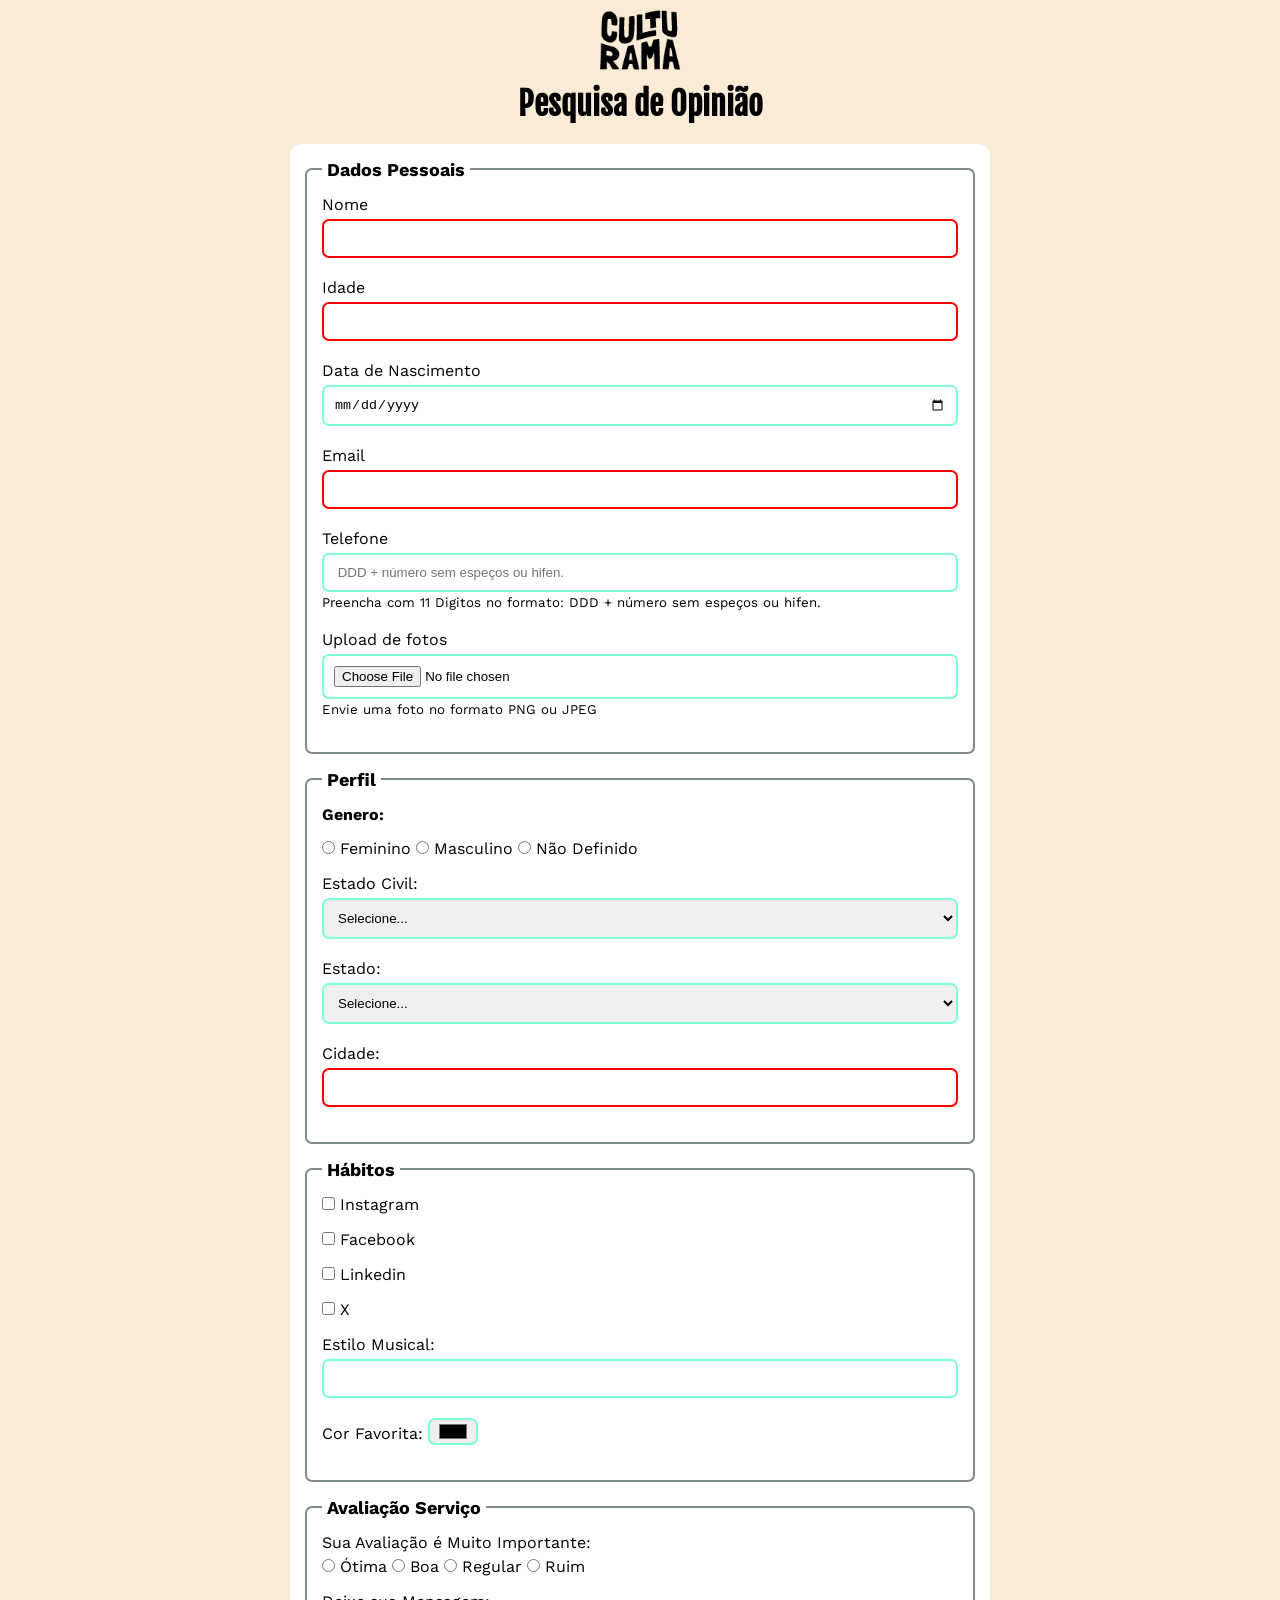
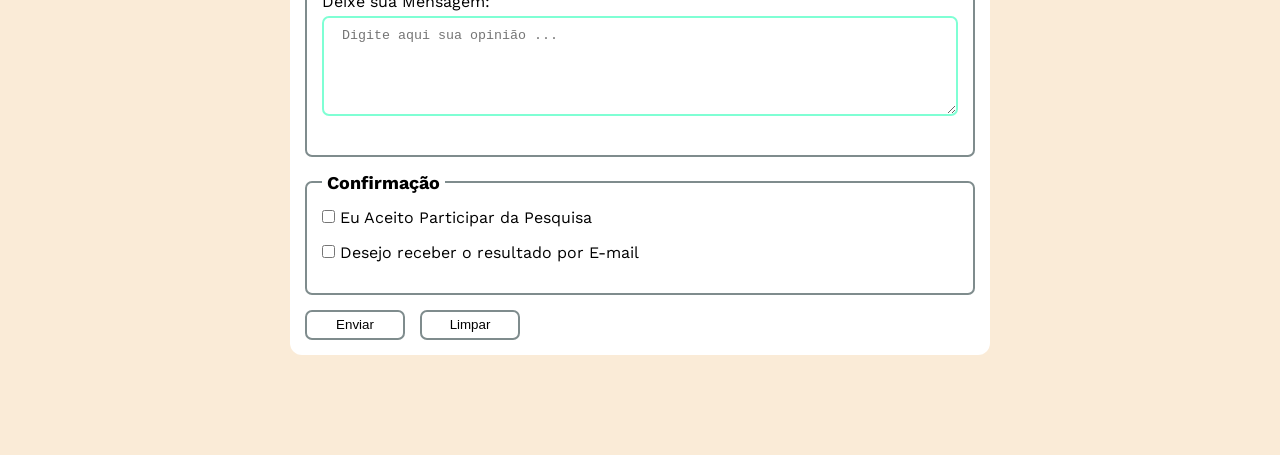
<file: index.html>
<!DOCTYPE html>
<html lang="pt-br">

<head>
    <meta charset="UTF-8">
    <meta name="viewport" content="width=device-width, initial-scale=1.0">
    <link rel="icon" href="./assets/culturama-favico.png">
    <link rel="stylesheet" href="/styles/styles.css">
    <link rel="preconnect" href="https://fonts.googleapis.com">
    <link rel="preconnect" href="https://fonts.gstatic.com" crossorigin>
    <link href="https://fonts.googleapis.com/css2?family=Fjalla+One&family=Work+Sans&display=swap" rel="stylesheet">
    <title>Pesquisa Culturama</title>
</head>

<body>
<main>
    
    <header>
        <img src="/assets/logo-culturama.png" alt="logo culturama">
        <h1 class="titulo-principal">Pesquisa de Opinião</h1>
    </header>
    <section>
        <form action="sucess.html" method="get">
            <fieldset>
                <!-- DADOS PESSOAIS -->
                <legend>Dados Pessoais</legend>
                <label for="name">Nome</label>
                <input id="name" type="text" name="userName" required>
                <br>
                <label for="age">Idade</label>
                <input id="age" type="number" name="userAge" min="12" max="100" required>
                <br>
                <label for="birthDate">Data de Nascimento</label>
                <input id="birthDate" type="date" name="UserbirthDate">
                <br>
                <label for="email">Email</label>
                <input id="email" type="email" name="userEmail" required>
                <br>
                <label for="phone">Telefone</label>
                <input id="phone" type="tel" name="userPhone" pattern="[0-9]{11}" placeholder=" DDD + número sem espeços ou hifen." aria-describedby="phoneHelp">
                <small id="phoneHelp">Preencha com 11 Digitos no formato: DDD + número sem espeços ou hifen.</small>
                <br>
                <label for="image">Upload de fotos</label>
                <input id="inputImage" type="file" accept="image/*" name="UserImage" aria-describedby="imageHelp">
                <small id="imageHelp">Envie uma foto no formato PNG ou JPEG</small>
                <br>

            </fieldset>

            <fieldset>
                <legend>Perfil</legend>
                <p>Genero:</p>
                <input id="fem" type="radio" name="userGender" value="Feminino">
                <label for="fem">Feminino</label>

                <input id="masc" type="radio" name="userGender" value="Masculino">
                <label for="masc">Masculino</label>

                <input id="notInformed" type="radio" name="userGender" value="Não Definido">
                <label for="notInformed">Não Definido</label>
                <br>
                <label for="maritalStatus">Estado Civil:</label>
                <select id="maritalStatus" name="userMaritalStatus">

                    <option value="notInformed">Selecione...</option>
                    <option value="Casado">Casado</option>
                    <option value="Solteiro">Solteiro(a)</option>
                    <option value="Viuvo(a)">Viuvo(a)</option>
                    <option value="Divorsiado">Divorsiado</option>
                    <option value="União Estavel">União Estavel</option>
                </select>

                <label for="states">Estado:</label>
                <select id="states" name="userStates">

                    <option value="notInformed">Selecione...</option>
                    <option value="acre">Acre</option>
                    <option value="alagoas">Alagoas</option>
                    <option value="amapa">Amapá</option>
                    <option value="amazonas">Amazonas</option>
                    <option value="bahia">bahia</option>
                    <option value="ceara">Ceará</option>
                    <option value="distritoFederal"> Distrito Federal</option>
                    <option value="espíritoSanto"> Espírito Santo</option>
                    <option value="goias">Goiás</option>
                    <option value="maranhao">Maranhão</option>
                    <option value="matoGrossoDoSul"> Mato Grosso do Sul</option>
                    <option value="MatoGrosso"> Mato Grosso</option>
                    <option value="minasGerais"> Minas Gerais</option>
                    <option value="para">Pára</option>
                    <option value="paraíba">Paraíba</option>
                    <option value="parana">Paraná</option>
                    <option value="pernambuco">Pernambuco</option>
                    <option value="piaui">Piauí</option>
                    <option value="rioDeJaneiro"> Rio de Janeiro</option>
                    <option value="rioGrandeDoNorte"> Rio Grande do Norte</option>
                    <option value="rioGrandeDoSul"> Rio Grande do Sul</option>
                    <option value="rondonia">Rondônia</option>
                    <option value="roraima">Roraima</option>
                    <option value="santaCatarina"> Santa Catarina</option>
                    <option value="saoPaulo"> São Paulo</option>
                    <option value="sergipe">Sergipe</option>
                    <option value="tocantins">Tocantins</option>
                </select> 

                <label for="city">Cidade:</label>
                <input id="city" type="text" name="userCity" required>

            </fieldset>

            <fieldset>
                <legend>Hábitos</legend>

                <input id="instagram" type="checkbox" name="social" value="instagram">
                <label for="instagram">Instagram</label>
                <br>
                <input id="facebook" type="checkbox" name="social" value="facebook">
                <label for="facebook">Facebook</label>
                <br>
                <input id="linkedin" type="checkbox" name="social" value="linkedin">
                <label for="linkedin">Linkedin</label>
                <br>
                <input id="x" type="checkbox" name="social" value="x">
                <label for="x">X</label>
                <br>

                <label for="musicStyle">Estilo Musical:</label>
                <input list="styleTypes" id="musicStyle" type="text" name="userMusicStyle">
                <datalist id="styleTypes">
                    <option value="Rock">
                    <option value="Pop">
                    <option value="Electronic">
                    <option value="Country">
                    <option value="HipHop">
                    <option value="Jazz">
                </datalist>
                <br>

                <label for="favoriteColor">Cor Favorita:</label>
                <input type="color" name="userFavoriteColor" id="favoriteColor">
            </fieldset>
            <fieldset>
                <legend>Avaliação Serviço</legend>
                <label for="avaliacao">Sua Avaliação é Muito Importante:</label> <br>
                <input id="excellent" type="radio" name="userOpinion" value="Ótima">
                <label for="excellent">Ótima</label>
                <input id="good" type="radio" name="userOpinion" value="Boa"> 
                <label for="good">Boa</label>
                <input id="regular" type="radio" name="userOpinion" value="Regular">
                <label for="regular">Regular</label>
                <input id="ban" type="radio" name="userOpinion" value="Ruim">
                <label for="ban">Ruim</label>
                <br>
                <label for="mensagem">Deixe sua Mensagem:</label><br>
                <textarea id="mensagem" name="userMensagem" cols="40"
                    placeholder=" Digite aqui sua opinião ..."></textarea>
            </fieldset>

            <fieldset>
                <legend>Confirmação</legend>
                <input type="checkbox" name="userLgpd" id="userLgpdTerm" value="accepted" required>
                <label for="userLgpdTerm">Eu Aceito Participar da Pesquisa</label><br>

                <input type="checkbox" name="userGetResult" id="getResult" value="accepted" required>
                <label for="getResult">Desejo receber o resultado por E-mail</label><br>
            </fieldset>

            <button type="submit" aria-label="Enviar dados do Formulario">Enviar</button>
            <button type="reset" aria-label="Limpar dados do Formulario">Limpar</button>
        </form>
    </section>
</main>


</body>

</html>
</file>
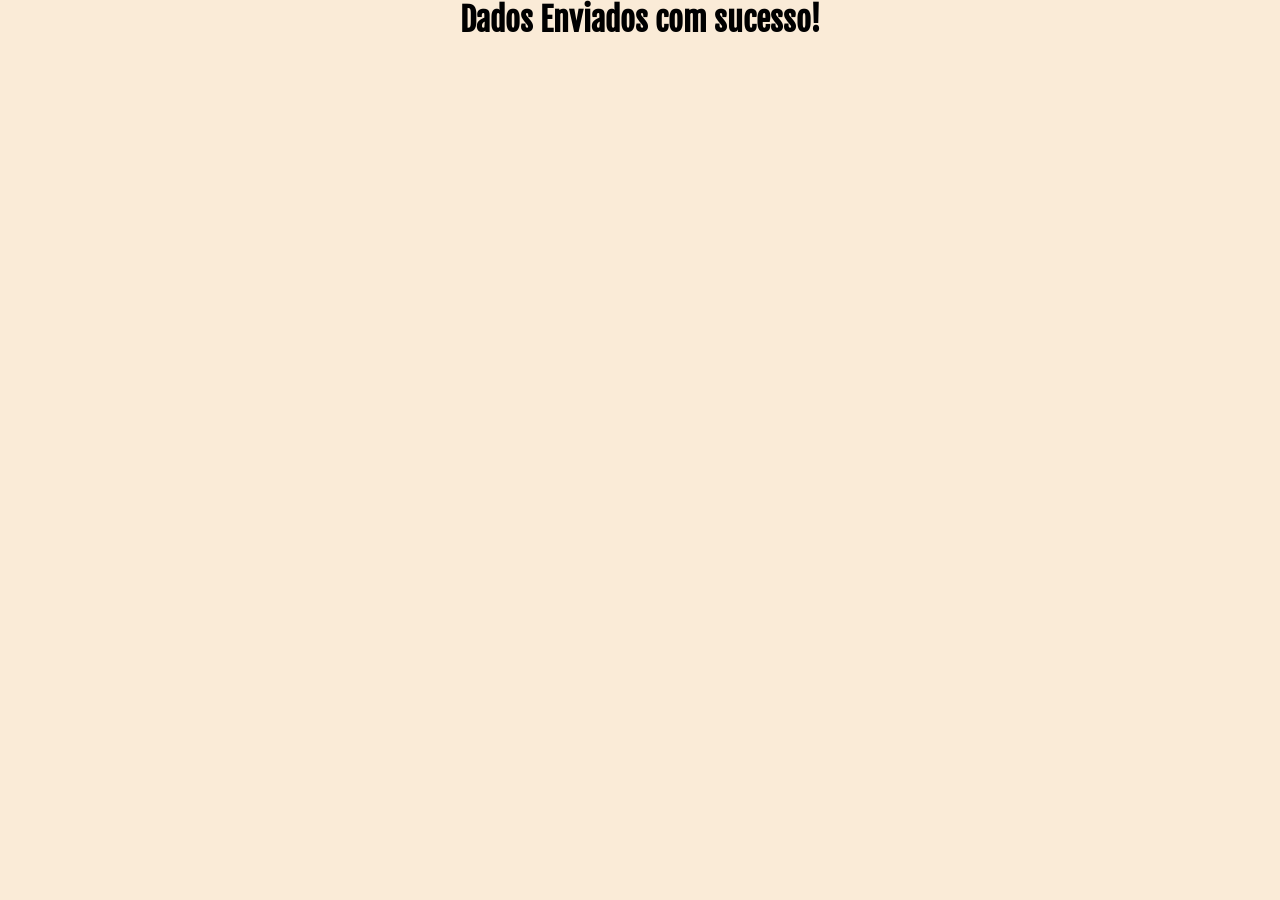
<file: sucess.html>
<!DOCTYPE html>
<html lang="en">
<head>
    <meta charset="UTF-8">
    <meta name="viewport" content="width=device-width, initial-scale=1.0">
    <link rel="icon" href="./assets/culturama-favico.png">
    <link rel="stylesheet" href="/styles/styles.css">
    <link rel="preconnect" href="https://fonts.googleapis.com">
    <link rel="preconnect" href="https://fonts.gstatic.com" crossorigin>
    <link href="https://fonts.googleapis.com/css2?family=Fjalla+One&family=Work+Sans&display=swap" 
        rel="stylesheet">
    <title>Pesquisa Culturama</title>
</head>
<body>
    <h1 role="alert">Dados Enviados com sucesso!</h1>
</body>
</html>
</file>
<file: styles/styles.css>
* {
    margin: 0;
    padding: 0;
    box-sizing: border-box;

}

body {
    font-family: "Work Sans", sans-serif;
    background-color: antiquewhite;
}

main {
    width: 100%;
    max-width: 700px;
    margin: 0 auto;
}

header {
    text-align: center;
    margin-bottom: 20px;
}

img {
    width: 100px;
}

h1{
    text-align: center;
    font-family: "Fjalla One", sans-serif;

}
.titulo-principal {
    font-family: "Fjalla One", sans-serif;
}

form {
    background-color: white;
    padding: 15px;
    border-radius: 12px;
    margin-bottom: 100px;
}

fieldset {
    padding: 15px;
    border: 2px solid #7f8c8d;
    border-radius: 7px;
    margin-bottom: 15px;
}

label {
    display: inline-block;
    margin-bottom: 5px;
}

input[type="tel"],[id=inputImage]{
    margin-bottom: 0;
}
small{
    margin-bottom: 20px;
    display: inline-block ;
}


p{
    margin-bottom: 15px;
    font-weight: bold;
}

legend {
    font-weight: bold;
    font-size: 18px;
    padding: 0 5px;
}

input,
select,
textarea {
    width: 100%;
    padding: 10px;
    margin-bottom: 20px;
    border: 2px solid #7f8c8d;
    border-radius: 7px;
}

textarea {
    min-height: 100px;
}

input[type="radio"],
input[type="checkbox"] {
    width: auto;
}

input[type="color"] {
    width: 50px;
    padding: 0 7px;
}

input:invalid,
select:invalid,
textarea:invalid {
    border-color: red;
}

input:valid,
select:valid,
textarea:valid {
    border-color: aquamarine;
}

button{
    width: 100px;
    height: 30px;
    margin-right: 10px;
    background-color: white;
    border: 2px solid #7f8c8d;
    border-radius: 7px;
    cursor: pointer;
}

button:hover{
    background-color: black;
    color: white;
}
</file>
